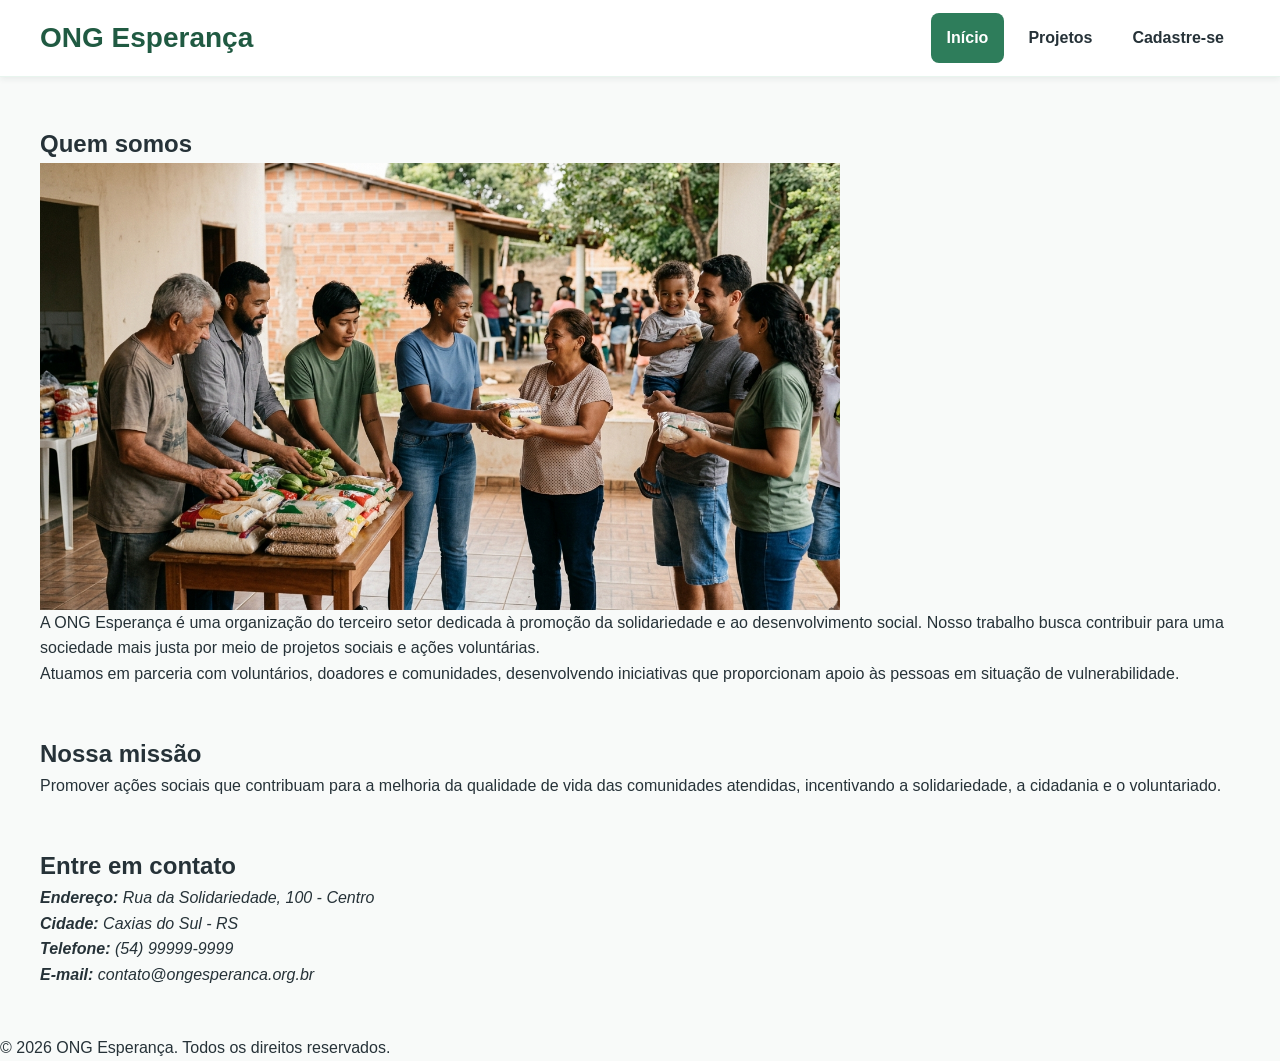
<file: index.html>
<!DOCTYPE html>
<html lang="pt-BR">

<head>
    <meta charset="UTF-8">

    <meta
        name="viewport"
        content="width=device-width, initial-scale=1.0"
    >

    <meta
        name="description"
        content="ONG Esperança - Organização dedicada a ações sociais, voluntariado e solidariedade."
    >

    <title>ONG Esperança</title>

    <link
        rel="stylesheet"
        href="css/style.css"
    >
</head>

<body>

    <header class="site-header">

        <div class="header-container">

            <h1 class="site-title">
                ONG Esperança
            </h1>

            <input
                type="checkbox"
                id="menu-toggle"
                class="menu-toggle"
            >

            <label
                for="menu-toggle"
                class="menu-button"
                aria-label="Abrir menu"
            >
                <span></span>
                <span></span>
                <span></span>
            </label>

            <nav
                class="main-navigation"
                aria-label="Navegação principal"
            >

                <ul class="nav-list">

                    <li class="nav-item">

                        <a
                            href="#/"
                            data-route="/"
                            aria-current="page"
                        >
                            Início
                        </a>

                    </li>

                    <li class="nav-item dropdown">

                        <a
                            href="#/projetos"
                            data-route="/projetos"
                        >
                            Projetos
                        </a>

                        <ul class="dropdown-menu">

                            <li>

                                <a
                                    href="#/projetos"
                                    data-route="/projetos"
                                >
                                    Projetos sociais
                                </a>

                            </li>

                            <li>

                                <a
                                    href="#/cadastro"
                                    data-route="/cadastro"
                                >
                                    Seja voluntário
                                </a>

                            </li>

                        </ul>

                    </li>

                    <li class="nav-item">

                        <a
                            href="#/cadastro"
                            data-route="/cadastro"
                        >
                            Cadastre-se
                        </a>

                    </li>

                </ul>

            </nav>

        </div>

    </header>


    <main
        id="app"
        class="container"
        aria-live="polite"
    >
        <!--
            O conteúdo das páginas será
            renderizado dinamicamente pelo JavaScript.
        -->
    </main>


    <footer>

        <p>
            &copy; 2026 ONG Esperança.
            Todos os direitos reservados.
        </p>

    </footer>


    <script
        type="module"
        src="js/main.js"
    ></script>

</body>

</html>
</file>
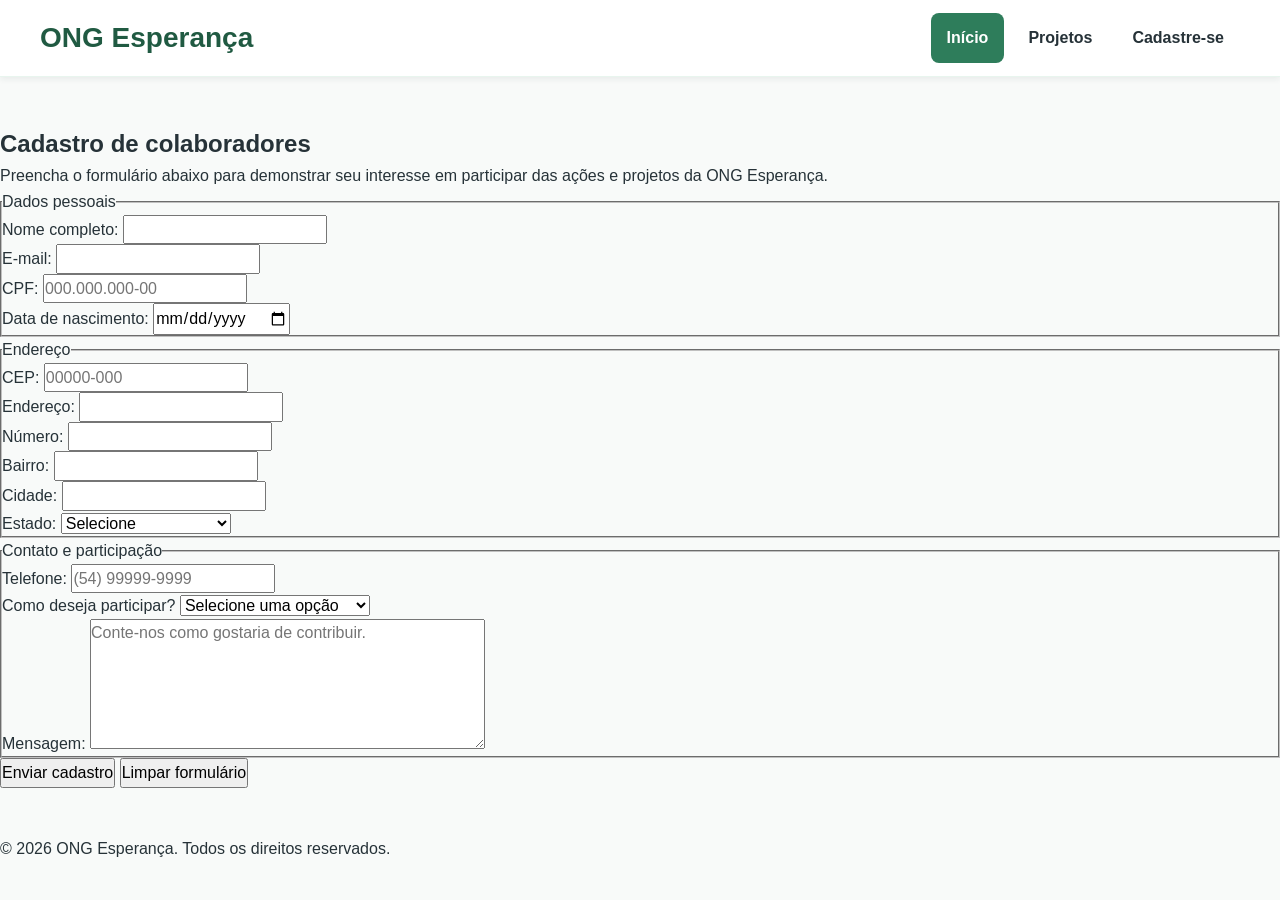
<file: cadastro.html>
<!DOCTYPE html>
<html lang="pt-BR">
<head>
    <meta charset="UTF-8">
    <meta name="viewport" content="width=device-width, initial-scale=1.0">
    <meta name="description" content="Cadastre-se para participar das ações e projetos da ONG Esperança.">
    <title>ONG Esperança | Cadastro</title>
    <link rel="stylesheet" href="style.css">
</head>

<body>

    <header class="site-header">
    <div class="header-container">

        <h1 class="site-title">ONG Esperança</h1>

        <input
            type="checkbox"
            id="menu-toggle"
            class="menu-toggle"
        >

        <label for="menu-toggle" class="menu-button" aria-label="Abrir menu">
            <span></span>
            <span></span>
            <span></span>
        </label>

        <nav class="main-navigation" aria-label="Navegação principal">
            <ul class="nav-list">

                <li class="nav-item">
                    <a href="index.html" aria-current="page">
                        Início
                    </a>
                </li>

                <li class="nav-item dropdown">
                    <a href="projetos.html">
                        Projetos
                    </a>

                    <ul class="dropdown-menu">
                        <li>
                            <a href="projetos.html">
                                Projetos sociais
                            </a>
                        </li>

                        <li>
                            <a href="cadastro.html">
                                Seja voluntário
                            </a>
                        </li>
                    </ul>
                </li>

                <li class="nav-item">
                    <a href="cadastro.html">
                        Cadastre-se
                    </a>
                </li>

            </ul>
        </nav>

    </div>
</header>

    <main>

        <section>
            <h2>Cadastro de colaboradores</h2>

            <p>
                Preencha o formulário abaixo para demonstrar seu interesse
                em participar das ações e projetos da ONG Esperança.
            </p>

            <form action="#" method="post">

                <fieldset>
                    <legend>Dados pessoais</legend>

                    <p>
                        <label for="nome">Nome completo:</label>
                        <input
                            type="text"
                            id="nome"
                            name="nome"
                            autocomplete="name"
                            required
                        >
                    </p>

                    <p>
                        <label for="email">E-mail:</label>
                        <input
                            type="email"
                            id="email"
                            name="email"
                            autocomplete="email"
                            required
                        >
                    </p>

                    <p>
                        <label for="cpf">CPF:</label>
                        <input
                            type="text"
                            id="cpf"
                            name="cpf"
                            inputmode="numeric"
                            pattern="[0-9]{3}\.?[0-9]{3}\.?[0-9]{3}-?[0-9]{2}"
                            placeholder="000.000.000-00"
                            title="Digite um CPF válido no formato 000.000.000-00"
                            maxlength="14"
                            required
                        >
                    </p>

                    <p>
                        <label for="nascimento">Data de nascimento:</label>
                        <input
                            type="date"
                            id="nascimento"
                            name="nascimento"
                            autocomplete="bday"
                            required
                        >
                    </p>
                </fieldset>

                <fieldset>
                    <legend>Endereço</legend>

                    <p>
                        <label for="cep">CEP:</label>
                        <input
                            type="text"
                            id="cep"
                            name="cep"
                            inputmode="numeric"
                            pattern="[0-9]{5}-?[0-9]{3}"
                            placeholder="00000-000"
                            title="Digite um CEP válido no formato 00000-000"
                            maxlength="9"
                            autocomplete="postal-code"
                            required
                        >
                    </p>

                    <p>
                        <label for="endereco">Endereço:</label>
                        <input
                            type="text"
                            id="endereco"
                            name="endereco"
                            autocomplete="address-line1"
                            required
                        >
                    </p>

                    <p>
                        <label for="numero">Número:</label>
                        <input
                            type="number"
                            id="numero"
                            name="numero"
                            min="1"
                            required
                        >
                    </p>

                    <p>
                        <label for="bairro">Bairro:</label>
                        <input
                            type="text"
                            id="bairro"
                            name="bairro"
                            required
                        >
                    </p>

                    <p>
                        <label for="cidade">Cidade:</label>
                        <input
                            type="text"
                            id="cidade"
                            name="cidade"
                            autocomplete="address-level2"
                            required
                        >
                    </p>

                    <p>
                        <label for="estado">Estado:</label>
                        <select
                            id="estado"
                            name="estado"
                            autocomplete="address-level1"
                            required
                        >
                            <option value="">Selecione</option>
                            <option value="AC">Acre</option>
                            <option value="AL">Alagoas</option>
                            <option value="AP">Amapá</option>
                            <option value="AM">Amazonas</option>
                            <option value="BA">Bahia</option>
                            <option value="CE">Ceará</option>
                            <option value="DF">Distrito Federal</option>
                            <option value="ES">Espírito Santo</option>
                            <option value="GO">Goiás</option>
                            <option value="MA">Maranhão</option>
                            <option value="MT">Mato Grosso</option>
                            <option value="MS">Mato Grosso do Sul</option>
                            <option value="MG">Minas Gerais</option>
                            <option value="PA">Pará</option>
                            <option value="PB">Paraíba</option>
                            <option value="PR">Paraná</option>
                            <option value="PE">Pernambuco</option>
                            <option value="PI">Piauí</option>
                            <option value="RJ">Rio de Janeiro</option>
                            <option value="RN">Rio Grande do Norte</option>
                            <option value="RS">Rio Grande do Sul</option>
                            <option value="RO">Rondônia</option>
                            <option value="RR">Roraima</option>
                            <option value="SC">Santa Catarina</option>
                            <option value="SP">São Paulo</option>
                            <option value="SE">Sergipe</option>
                            <option value="TO">Tocantins</option>
                        </select>
                    </p>
                </fieldset>

                <fieldset>
                    <legend>Contato e participação</legend>

                    <p>
                        <label for="telefone">Telefone:</label>
                        <input
                            type="tel"
                            id="telefone"
                            name="telefone"
                            inputmode="tel"
                            pattern="\(?[0-9]{2}\)?\s?[0-9]{4,5}-?[0-9]{4}"
                            placeholder="(54) 99999-9999"
                            title="Digite um telefone válido, por exemplo (54) 99999-9999"
                            maxlength="15"
                            autocomplete="tel"
                            required
                        >
                    </p>

                    <p>
                        <label for="interesse">Como deseja participar?</label>
                        <select
                            id="interesse"
                            name="interesse"
                            required
                        >
                            <option value="">Selecione uma opção</option>
                            <option value="voluntario">Trabalho voluntário</option>
                            <option value="doacao">Realizar doações</option>
                            <option value="ambos">Voluntariado e doações</option>
                        </select>
                    </p>

                    <p>
                        <label for="mensagem">Mensagem:</label>
                        <textarea
                            id="mensagem"
                            name="mensagem"
                            rows="5"
                            cols="40"
                            placeholder="Conte-nos como gostaria de contribuir."
                        ></textarea>
                    </p>
                </fieldset>

                <p>
                    <button type="submit">Enviar cadastro</button>
                    <button type="reset">Limpar formulário</button>
                </p>

            </form>
        </section>

    </main>

    <footer>
        <p>&copy; 2026 ONG Esperança. Todos os direitos reservados.</p>
    </footer>

</body>
</html>
</file>
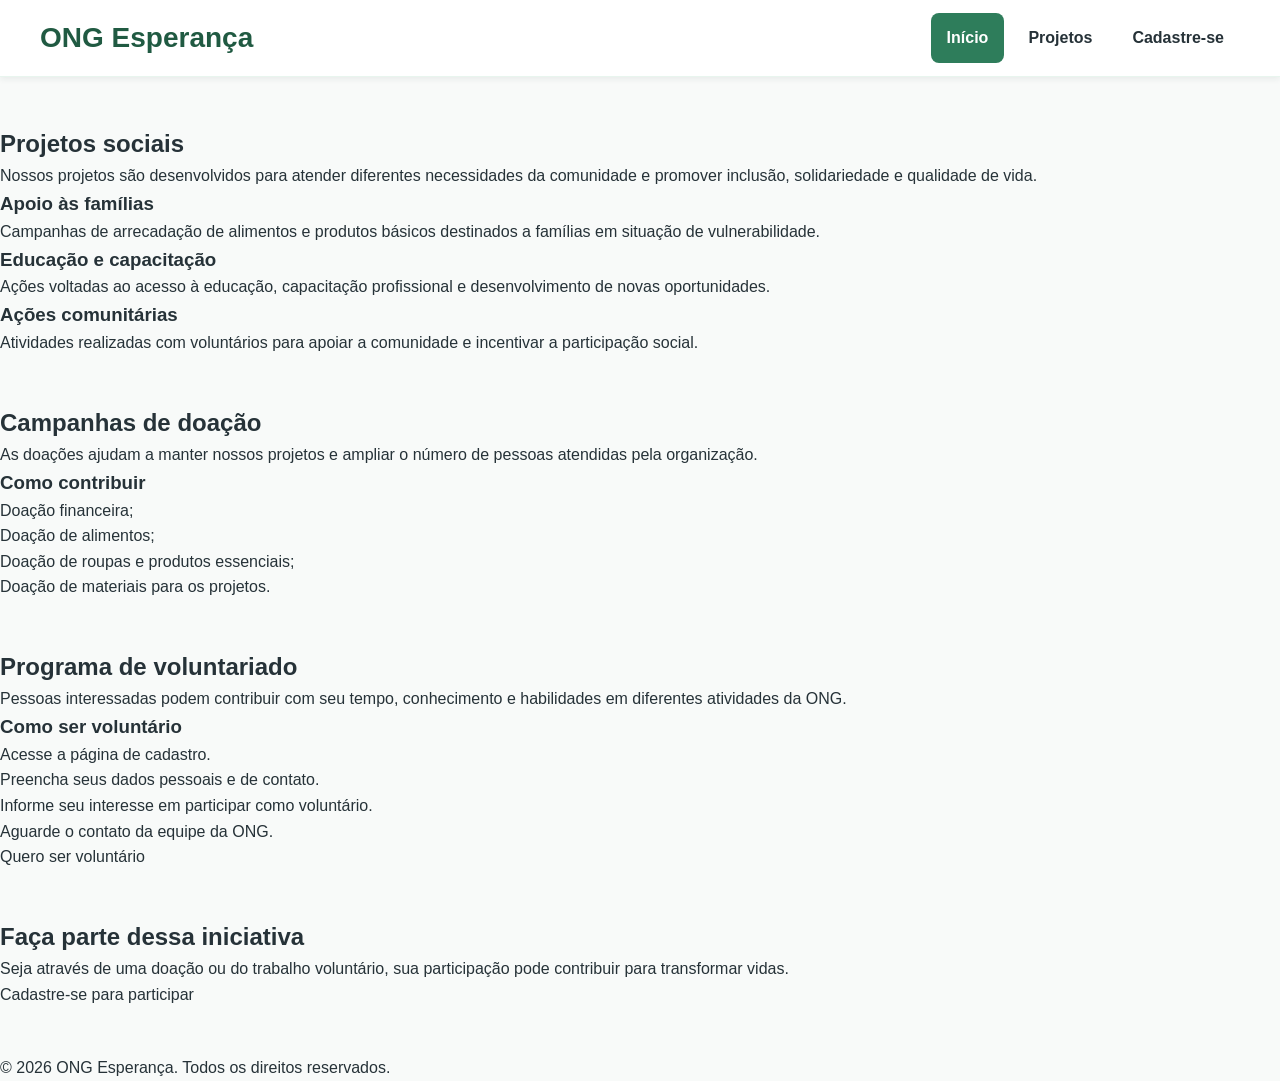
<file: projetos.html>
<!DOCTYPE html>
<html lang="pt-BR">
<head>
    <meta charset="UTF-8">
    <meta name="viewport" content="width=device-width, initial-scale=1.0">
    <meta name="description" content="Conheça os projetos sociais, campanhas de doação e oportunidades de voluntariado da ONG Esperança.">
    <title>ONG Esperança | Projetos</title>
    <link rel="stylesheet" href="style.css">
</head>

<body>

    <header class="site-header">
    <div class="header-container">

        <h1 class="site-title">ONG Esperança</h1>

        <input
            type="checkbox"
            id="menu-toggle"
            class="menu-toggle"
        >

        <label for="menu-toggle" class="menu-button" aria-label="Abrir menu">
            <span></span>
            <span></span>
            <span></span>
        </label>

        <nav class="main-navigation" aria-label="Navegação principal">
            <ul class="nav-list">

                <li class="nav-item">
                    <a href="index.html" aria-current="page">
                        Início
                    </a>
                </li>

                <li class="nav-item dropdown">
                    <a href="projetos.html">
                        Projetos
                    </a>

                    <ul class="dropdown-menu">
                        <li>
                            <a href="projetos.html">
                                Projetos sociais
                            </a>
                        </li>

                        <li>
                            <a href="cadastro.html">
                                Seja voluntário
                            </a>
                        </li>
                    </ul>
                </li>

                <li class="nav-item">
                    <a href="cadastro.html">
                        Cadastre-se
                    </a>
                </li>

            </ul>
        </nav>

    </div>
</header>

    <main>

        <section id="projetos">
            <h2>Projetos sociais</h2>

            <p>
                Nossos projetos são desenvolvidos para atender diferentes
                necessidades da comunidade e promover inclusão, solidariedade
                e qualidade de vida.
            </p>

            <article>
                <h3>Apoio às famílias</h3>
                <p>
                    Campanhas de arrecadação de alimentos e produtos básicos
                    destinados a famílias em situação de vulnerabilidade.
                </p>
            </article>

            <article>
                <h3>Educação e capacitação</h3>
                <p>
                    Ações voltadas ao acesso à educação, capacitação profissional
                    e desenvolvimento de novas oportunidades.
                </p>
            </article>

            <article>
                <h3>Ações comunitárias</h3>
                <p>
                    Atividades realizadas com voluntários para apoiar a
                    comunidade e incentivar a participação social.
                </p>
            </article>
        </section>

        <section id="doacoes">
            <h2>Campanhas de doação</h2>

            <p>
                As doações ajudam a manter nossos projetos e ampliar o número
                de pessoas atendidas pela organização.
            </p>

            <h3>Como contribuir</h3>

            <ul>
                <li>Doação financeira;</li>
                <li>Doação de alimentos;</li>
                <li>Doação de roupas e produtos essenciais;</li>
                <li>Doação de materiais para os projetos.</li>
            </ul>
        </section>

        <section id="voluntariado">
            <h2>Programa de voluntariado</h2>

            <p>
                Pessoas interessadas podem contribuir com seu tempo,
                conhecimento e habilidades em diferentes atividades da ONG.
            </p>

            <h3>Como ser voluntário</h3>

            <ol>
                <li>Acesse a página de cadastro.</li>
                <li>Preencha seus dados pessoais e de contato.</li>
                <li>Informe seu interesse em participar como voluntário.</li>
                <li>Aguarde o contato da equipe da ONG.</li>
            </ol>

            <p>
                <a href="cadastro.html">
                    Quero ser voluntário
                </a>
            </p>
        </section>

        <section id="engajamento">
            <h2>Faça parte dessa iniciativa</h2>

            <p>
                Seja através de uma doação ou do trabalho voluntário,
                sua participação pode contribuir para transformar vidas.
            </p>

            <p>
                <a href="cadastro.html">
                    Cadastre-se para participar
                </a>
            </p>
        </section>

    </main>

    <footer>
        <p>&copy; 2026 ONG Esperança. Todos os direitos reservados.</p>
    </footer>

</body>
</html>
</file>
<file: css/style.css>
/* =========================================================
   DESIGN SYSTEM — ONG ESPERANÇA
   ========================================================= */

:root {
    /* -------------------------
       Cores
       ------------------------- */

    --color-primary: #2E7D5B;
    --color-primary-dark: #205A42;
    --color-primary-light: #E8F5EE;

    --color-secondary: #E6A23C;
    --color-secondary-light: #FFF4DE;

    --color-text: #263238;
    --color-text-muted: #607078;

    --color-background: #F8FAF9;
    --color-white: #FFFFFF;

    --color-success: #2E7D5B;
    --color-warning: #E6A23C;
    --color-error: #C62828;

    /* -------------------------
       Tipografia
       ------------------------- */

    --font-size-sm: 0.875rem;
    --font-size-md: 1rem;
    --font-size-lg: 1.25rem;
    --font-size-xl: 1.75rem;
    --font-size-xxl: 2.5rem;

    /* -------------------------
       Espaçamento modular
       Base: 0.25rem (4px)
       ------------------------- */

    --space-1: 0.25rem;
    --space-2: 0.5rem;
    --space-3: 0.75rem;
    --space-4: 1rem;
    --space-6: 1.5rem;
    --space-8: 2rem;
    --space-12: 3rem;

    /* -------------------------
       Elementos visuais
       ------------------------- */

    --border-radius-sm: 0.375rem;
    --border-radius-md: 0.5rem;
    --border-radius-lg: 0.75rem;

    --shadow-sm: 0 2px 6px rgba(38, 50, 56, 0.08);
    --shadow-md: 0 4px 12px rgba(38, 50, 56, 0.12);
    --shadow-lg: 0 8px 24px rgba(38, 50, 56, 0.16);

    --transition-fast: 0.2s ease;
    --transition-normal: 0.3s ease;
}

/* =========================================================
   RESET E ESTILOS GLOBAIS
   ========================================================= */

* {
    box-sizing: border-box;
    margin: 0;
    padding: 0;
}

html {
    scroll-behavior: smooth;
}

body {
    font-family: Arial, Helvetica, sans-serif;
    font-size: var(--font-size-md);
    line-height: 1.6;
    color: var(--color-text);
    background-color: var(--color-background);
}

img {
    display: block;
    max-width: 100%;
    height: auto;
}

a {
    color: inherit;
    text-decoration: none;
}

button,
input,
select,
textarea {
    font: inherit;
}

button {
    cursor: pointer;
}
/* =========================================================
   CONTAINER E GRID DE 12 COLUNAS
   ========================================================= */

.container {
    width: min(100% - 2rem, 1200px);
    margin-inline: auto;
}

.page-grid {
    display: grid;
    grid-template-columns: repeat(12, minmax(0, 1fr));
    gap: var(--space-6);
}

/* Áreas principais do layout */

.grid-full {
    grid-column: 1 / -1;
}

.grid-main {
    grid-column: span 8;
}

.grid-sidebar {
    grid-column: span 4;
}

.grid-half {
    grid-column: span 6;
}

.grid-third {
    grid-column: span 4;
}

/* =========================================================
   SEÇÕES E CONTEÚDO
   ========================================================= */

main {
    padding-block: var(--space-12);
}

section {
    margin-bottom: var(--space-12);
}

section:last-child {
    margin-bottom: 0;
}

.section-title {
    margin-bottom: var(--space-4);
    font-size: var(--font-size-xl);
    color: var(--color-primary-dark);
}

.section-text {
    margin-bottom: var(--space-6);
    color: var(--color-text-muted);
}

/* =========================================================
   RESPONSIVIDADE — BREAKPOINTS
   ========================================================= */

/* 360px — smartphones pequenos */

@media (max-width: 360px) {
    .container {
        width: min(100% - 1rem, 1200px);
    }

    main {
        padding-block: var(--space-8);
    }

    .page-grid {
        gap: var(--space-4);
    }
}


/* 576px — smartphones maiores */

@media (min-width: 361px) and (max-width: 575px) {
    .container {
        width: min(100% - 1.5rem, 1200px);
    }
}


/* 768px — tablets */

@media (min-width: 576px) and (max-width: 767px) {
    .container {
        width: min(100% - 2rem, 1200px);
    }
}


/* 1024px — desktops menores / tablets grandes */

@media (min-width: 768px) and (max-width: 1023px) {
    .container {
        width: min(100% - 2.5rem, 1200px);
    }
}


/* 1440px — telas grandes */

@media (min-width: 1440px) {
    .container {
        width: min(100% - 3rem, 1320px);
    }
}
/* =========================================================
   HEADER E NAVEGAÇÃO
   ========================================================= */

.site-header {
    background-color: var(--color-white);
    border-bottom: 1px solid var(--color-primary-light);
    box-shadow: var(--shadow-sm);
    position: relative;
    z-index: 1000;
}

.header-container {
    width: min(100% - 2rem, 1200px);
    min-height: 76px;
    margin-inline: auto;

    display: flex;
    align-items: center;
    justify-content: space-between;
    gap: var(--space-6);
}

.site-title {
    color: var(--color-primary-dark);
    font-size: var(--font-size-xl);
    line-height: 1.2;
}

.main-navigation {
    margin-left: auto;
}

.nav-list {
    display: flex;
    align-items: center;
    gap: var(--space-2);
    list-style: none;
}

.nav-item {
    position: relative;
}

.nav-item > a {
    display: block;
    padding: var(--space-3) var(--space-4);

    color: var(--color-text);
    font-weight: 600;

    border-radius: var(--border-radius-md);

    transition:
        background-color var(--transition-fast),
        color var(--transition-fast),
        box-shadow var(--transition-fast);
}

.nav-item > a:hover {
    color: var(--color-primary-dark);
    background-color: var(--color-primary-light);
}

.nav-item > a:focus {
    outline: 3px solid rgba(46, 125, 91, 0.25);
    outline-offset: 2px;
}

.nav-item > a:active {
    background-color: var(--color-primary);
    color: var(--color-white);
}

.nav-item > a[aria-current="page"] {
    color: var(--color-white);
    background-color: var(--color-primary);
}


/* =========================================================
   DROPDOWN
   ========================================================= */

.dropdown-menu {
    position: absolute;
    top: calc(100% + var(--space-2));
    left: 0;

    min-width: 210px;

    display: none;

    padding: var(--space-2);

    list-style: none;

    background-color: var(--color-white);
    border: 1px solid var(--color-primary-light);
    border-radius: var(--border-radius-md);
    box-shadow: var(--shadow-md);
}

.dropdown:hover .dropdown-menu,
.dropdown:focus-within .dropdown-menu {
    display: block;
}

.dropdown-menu a {
    display: block;

    padding: var(--space-3) var(--space-4);

    color: var(--color-text);

    border-radius: var(--border-radius-sm);

    transition:
        background-color var(--transition-fast),
        color var(--transition-fast);
}

.dropdown-menu a:hover,
.dropdown-menu a:focus {
    color: var(--color-primary-dark);
    background-color: var(--color-primary-light);
}

.dropdown-menu a:active {
    color: var(--color-white);
    background-color: var(--color-primary);
}


/* =========================================================
   BOTÃO HAMBÚRGUER
   ========================================================= */

.menu-toggle {
    position: absolute;

    width: 1px;
    height: 1px;

    margin: -1px;
    padding: 0;

    opacity: 0;
    overflow: hidden;
    clip-path: inset(50%);
    white-space: nowrap;
    border: 0;
}

.menu-button {
    display: none;

    width: 44px;
    height: 44px;

    align-items: center;
    justify-content: center;
    flex-direction: column;

    gap: 5px;

    border-radius: var(--border-radius-md);
    cursor: pointer;

    transition: background-color var(--transition-fast);
}

.menu-button:hover {
    background-color: var(--color-primary-light);
}

.menu-toggle:focus-visible + .menu-button {
    outline: 3px solid rgba(46, 125, 91, 0.25);
    outline-offset: 2px;
}

.menu-button span {
    display: block;

    width: 24px;
    height: 3px;

    background-color: var(--color-primary-dark);

    border-radius: 3px;

    transition:
        transform var(--transition-normal),
        opacity var(--transition-normal);
}

/* =========================================================
   NAVEGAÇÃO MOBILE
   ========================================================= */

@media (max-width: 767px) {

    .header-container {
        min-height: 68px;
    }

    .menu-button {
        display: flex;
    }

    .main-navigation {
        position: absolute;

        top: 100%;
        left: 0;
        right: 0;

        display: none;

        padding: var(--space-4);

        background-color: var(--color-white);
        border-bottom: 1px solid var(--color-primary-light);
        box-shadow: var(--shadow-md);
    }

    .nav-list {
        flex-direction: column;
        align-items: stretch;
        gap: var(--space-2);
    }

    .nav-item > a {
        width: 100%;
    }

    .dropdown-menu {
        position: static;

        width: 100%;
        min-width: 0;

        margin-top: var(--space-2);

        box-shadow: none;
        background-color: var(--color-background);
    }

    /*
     * Quando o checkbox estiver marcado,
     * o menu principal será exibido.
     */
    .menu-toggle:checked ~ .main-navigation {
        display: block;
    }

    /*
     * Transformação do hambúrguer em "X".
     */
    .menu-toggle:checked + .menu-button span:nth-child(1) {
        transform: translateY(8px) rotate(45deg);
    }

    .menu-toggle:checked + .menu-button span:nth-child(2) {
        opacity: 0;
    }

    .menu-toggle:checked + .menu-button span:nth-child(3) {
        transform: translateY(-8px) rotate(-45deg);
    }
}
</file>
<file: style.css>
/* =========================================================
   DESIGN SYSTEM — ONG ESPERANÇA
   ========================================================= */

:root {
    /* -------------------------
       Cores
       ------------------------- */

    --color-primary: #2E7D5B;
    --color-primary-dark: #205A42;
    --color-primary-light: #E8F5EE;

    --color-secondary: #E6A23C;
    --color-secondary-light: #FFF4DE;

    --color-text: #263238;
    --color-text-muted: #607078;

    --color-background: #F8FAF9;
    --color-white: #FFFFFF;

    --color-success: #2E7D5B;
    --color-warning: #E6A23C;
    --color-error: #C62828;

    /* -------------------------
       Tipografia
       ------------------------- */

    --font-size-sm: 0.875rem;
    --font-size-md: 1rem;
    --font-size-lg: 1.25rem;
    --font-size-xl: 1.75rem;
    --font-size-xxl: 2.5rem;

    /* -------------------------
       Espaçamento modular
       Base: 0.25rem (4px)
       ------------------------- */

    --space-1: 0.25rem;
    --space-2: 0.5rem;
    --space-3: 0.75rem;
    --space-4: 1rem;
    --space-6: 1.5rem;
    --space-8: 2rem;
    --space-12: 3rem;

    /* -------------------------
       Elementos visuais
       ------------------------- */

    --border-radius-sm: 0.375rem;
    --border-radius-md: 0.5rem;
    --border-radius-lg: 0.75rem;

    --shadow-sm: 0 2px 6px rgba(38, 50, 56, 0.08);
    --shadow-md: 0 4px 12px rgba(38, 50, 56, 0.12);
    --shadow-lg: 0 8px 24px rgba(38, 50, 56, 0.16);

    --transition-fast: 0.2s ease;
    --transition-normal: 0.3s ease;
}

/* =========================================================
   RESET E ESTILOS GLOBAIS
   ========================================================= */

* {
    box-sizing: border-box;
    margin: 0;
    padding: 0;
}

html {
    scroll-behavior: smooth;
}

body {
    font-family: Arial, Helvetica, sans-serif;
    font-size: var(--font-size-md);
    line-height: 1.6;
    color: var(--color-text);
    background-color: var(--color-background);
}

img {
    display: block;
    max-width: 100%;
    height: auto;
}

a {
    color: inherit;
    text-decoration: none;
}

button,
input,
select,
textarea {
    font: inherit;
}

button {
    cursor: pointer;
}
/* =========================================================
   CONTAINER E GRID DE 12 COLUNAS
   ========================================================= */

.container {
    width: min(100% - 2rem, 1200px);
    margin-inline: auto;
}

.page-grid {
    display: grid;
    grid-template-columns: repeat(12, minmax(0, 1fr));
    gap: var(--space-6);
}

/* Áreas principais do layout */

.grid-full {
    grid-column: 1 / -1;
}

.grid-main {
    grid-column: span 8;
}

.grid-sidebar {
    grid-column: span 4;
}

.grid-half {
    grid-column: span 6;
}

.grid-third {
    grid-column: span 4;
}

/* =========================================================
   SEÇÕES E CONTEÚDO
   ========================================================= */

main {
    padding-block: var(--space-12);
}

section {
    margin-bottom: var(--space-12);
}

section:last-child {
    margin-bottom: 0;
}

.section-title {
    margin-bottom: var(--space-4);
    font-size: var(--font-size-xl);
    color: var(--color-primary-dark);
}

.section-text {
    margin-bottom: var(--space-6);
    color: var(--color-text-muted);
}

/* =========================================================
   RESPONSIVIDADE — BREAKPOINTS
   ========================================================= */

/* 360px — smartphones pequenos */

@media (max-width: 360px) {
    .container {
        width: min(100% - 1rem, 1200px);
    }

    main {
        padding-block: var(--space-8);
    }

    .page-grid {
        gap: var(--space-4);
    }
}


/* 576px — smartphones maiores */

@media (min-width: 361px) and (max-width: 575px) {
    .container {
        width: min(100% - 1.5rem, 1200px);
    }
}


/* 768px — tablets */

@media (min-width: 576px) and (max-width: 767px) {
    .container {
        width: min(100% - 2rem, 1200px);
    }
}


/* 1024px — desktops menores / tablets grandes */

@media (min-width: 768px) and (max-width: 1023px) {
    .container {
        width: min(100% - 2.5rem, 1200px);
    }
}


/* 1440px — telas grandes */

@media (min-width: 1440px) {
    .container {
        width: min(100% - 3rem, 1320px);
    }
}
/* =========================================================
   HEADER E NAVEGAÇÃO
   ========================================================= */

.site-header {
    background-color: var(--color-white);
    border-bottom: 1px solid var(--color-primary-light);
    box-shadow: var(--shadow-sm);
    position: relative;
    z-index: 1000;
}

.header-container {
    width: min(100% - 2rem, 1200px);
    min-height: 76px;
    margin-inline: auto;

    display: flex;
    align-items: center;
    justify-content: space-between;
    gap: var(--space-6);
}

.site-title {
    color: var(--color-primary-dark);
    font-size: var(--font-size-xl);
    line-height: 1.2;
}

.main-navigation {
    margin-left: auto;
}

.nav-list {
    display: flex;
    align-items: center;
    gap: var(--space-2);
    list-style: none;
}

.nav-item {
    position: relative;
}

.nav-item > a {
    display: block;
    padding: var(--space-3) var(--space-4);

    color: var(--color-text);
    font-weight: 600;

    border-radius: var(--border-radius-md);

    transition:
        background-color var(--transition-fast),
        color var(--transition-fast),
        box-shadow var(--transition-fast);
}

.nav-item > a:hover {
    color: var(--color-primary-dark);
    background-color: var(--color-primary-light);
}

.nav-item > a:focus {
    outline: 3px solid rgba(46, 125, 91, 0.25);
    outline-offset: 2px;
}

.nav-item > a:active {
    background-color: var(--color-primary);
    color: var(--color-white);
}

.nav-item > a[aria-current="page"] {
    color: var(--color-white);
    background-color: var(--color-primary);
}


/* =========================================================
   DROPDOWN
   ========================================================= */

.dropdown-menu {
    position: absolute;
    top: calc(100% + var(--space-2));
    left: 0;

    min-width: 210px;

    display: none;

    padding: var(--space-2);

    list-style: none;

    background-color: var(--color-white);
    border: 1px solid var(--color-primary-light);
    border-radius: var(--border-radius-md);
    box-shadow: var(--shadow-md);
}

.dropdown:hover .dropdown-menu,
.dropdown:focus-within .dropdown-menu {
    display: block;
}

.dropdown-menu a {
    display: block;

    padding: var(--space-3) var(--space-4);

    color: var(--color-text);

    border-radius: var(--border-radius-sm);

    transition:
        background-color var(--transition-fast),
        color var(--transition-fast);
}

.dropdown-menu a:hover,
.dropdown-menu a:focus {
    color: var(--color-primary-dark);
    background-color: var(--color-primary-light);
}

.dropdown-menu a:active {
    color: var(--color-white);
    background-color: var(--color-primary);
}


/* =========================================================
   BOTÃO HAMBÚRGUER
   ========================================================= */

.menu-toggle {
    position: absolute;

    width: 1px;
    height: 1px;

    margin: -1px;
    padding: 0;

    opacity: 0;
    overflow: hidden;
    clip-path: inset(50%);
    white-space: nowrap;
    border: 0;
}

.menu-button {
    display: none;

    width: 44px;
    height: 44px;

    align-items: center;
    justify-content: center;
    flex-direction: column;

    gap: 5px;

    border-radius: var(--border-radius-md);
    cursor: pointer;

    transition: background-color var(--transition-fast);
}

.menu-button:hover {
    background-color: var(--color-primary-light);
}

.menu-toggle:focus-visible + .menu-button {
    outline: 3px solid rgba(46, 125, 91, 0.25);
    outline-offset: 2px;
}

.menu-button span {
    display: block;

    width: 24px;
    height: 3px;

    background-color: var(--color-primary-dark);

    border-radius: 3px;

    transition:
        transform var(--transition-normal),
        opacity var(--transition-normal);
}

/* =========================================================
   NAVEGAÇÃO MOBILE
   ========================================================= */

@media (max-width: 767px) {

    .header-container {
        min-height: 68px;
    }

    .menu-button {
        display: flex;
    }

    .main-navigation {
        position: absolute;

        top: 100%;
        left: 0;
        right: 0;

        display: none;

        padding: var(--space-4);

        background-color: var(--color-white);
        border-bottom: 1px solid var(--color-primary-light);
        box-shadow: var(--shadow-md);
    }

    .nav-list {
        flex-direction: column;
        align-items: stretch;
        gap: var(--space-2);
    }

    .nav-item > a {
        width: 100%;
    }

    .dropdown-menu {
        position: static;

        width: 100%;
        min-width: 0;

        margin-top: var(--space-2);

        box-shadow: none;
        background-color: var(--color-background);
    }

    /*
     * Quando o checkbox estiver marcado,
     * o menu principal será exibido.
     */
    .menu-toggle:checked ~ .main-navigation {
        display: block;
    }

    /*
     * Transformação do hambúrguer em "X".
     */
    .menu-toggle:checked + .menu-button span:nth-child(1) {
        transform: translateY(8px) rotate(45deg);
    }

    .menu-toggle:checked + .menu-button span:nth-child(2) {
        opacity: 0;
    }

    .menu-toggle:checked + .menu-button span:nth-child(3) {
        transform: translateY(-8px) rotate(-45deg);
    }
}
</file>
